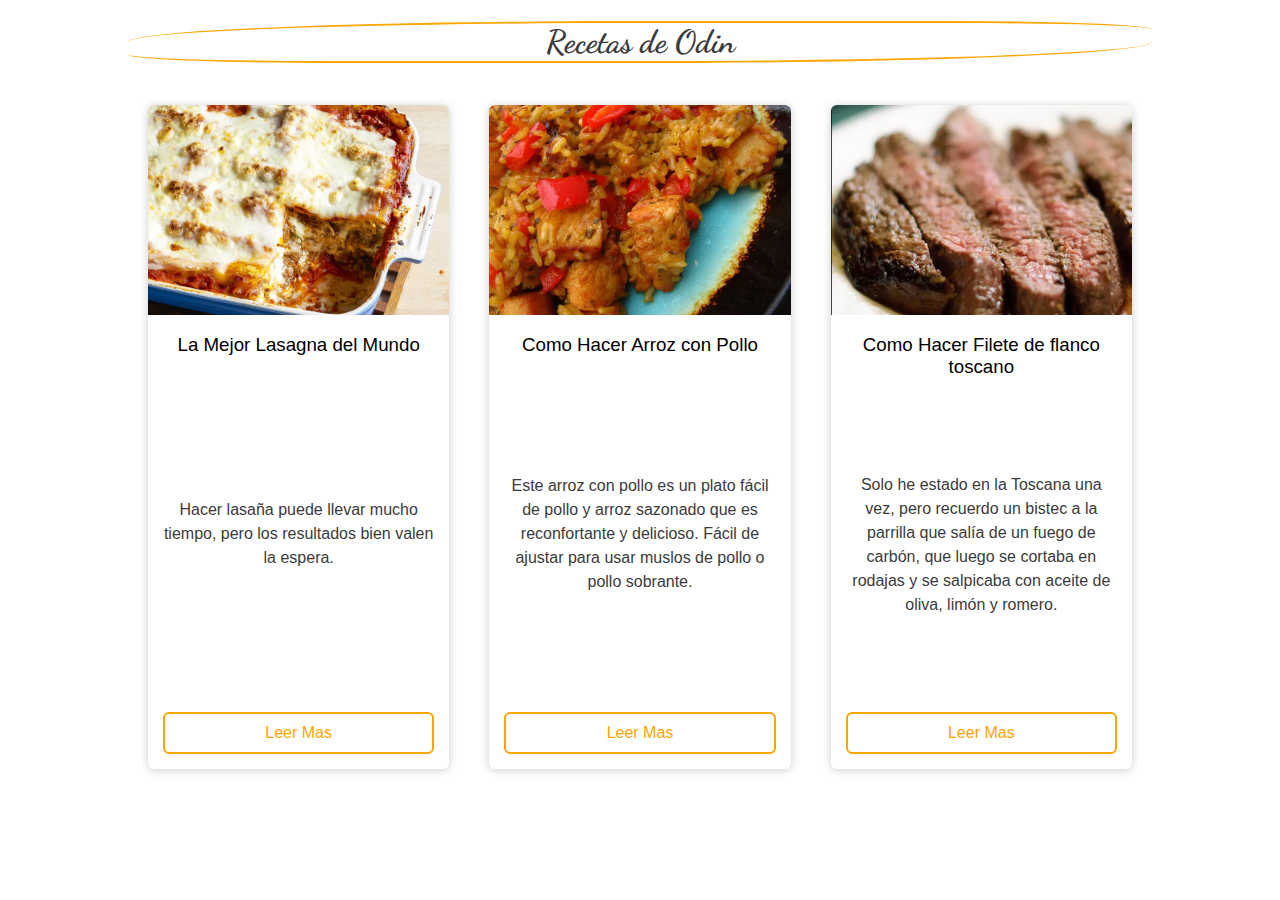
<file: index.html>
<!DOCTYPE html>
<html lang="en">
<head>
    <meta charset="UTF-8">
    <meta name="viewport" content="width=device-width, initial-scale=1.0">
    <link rel="stylesheet" href="./style.css">
    <title>Recetas de Odin</title>
</head>
<body>
    <h1>Recetas de Odin</h1>
    <ul>
        <li>
            <figure>
                <img src="./images/lasagna.png" alt="lasagna">
            </figure>
            <div>
                <h3>La Mejor Lasagna del Mundo</h3>
                <p>Hacer lasaña puede llevar mucho tiempo, pero los resultados bien valen la espera.</p>
                <a href="./recipes/lasagna.html">Leer Mas</a>
            </div>
            
        </li>
        <li>
            <figure>
                <img src="./images/arroz-con-pollo.png" alt="arroz-con-pollo">
            </figure>
            <div>
                <h3>Como Hacer Arroz con Pollo</h3>
                <p>Este arroz con pollo es un plato fácil de pollo y arroz sazonado que es reconfortante y delicioso. Fácil de ajustar para usar muslos de pollo o pollo sobrante.</p>
                <a href="./recipes/riceAndChicken.html">Leer Mas</a>
            </div>
            
        </li>
        <li>
            <figure>
                <img src="./images/Filete-de-flanco-toscano.png" alt="filete de carne">
            </figure>
            <div>
                <h3>Como Hacer Filete de flanco toscano</h3>
                <p>Solo he estado en la Toscana una vez, pero recuerdo un bistec a la parrilla que salía de un fuego de carbón, que luego se cortaba en rodajas y se salpicaba con aceite de oliva, limón y romero.</p>
                <a href="./recipes/tuscanFlankSteak.html">Leer Mas</a>
            </div>
            
        </li>
        
    </ul>
    
    
</body>
</html>
</file>
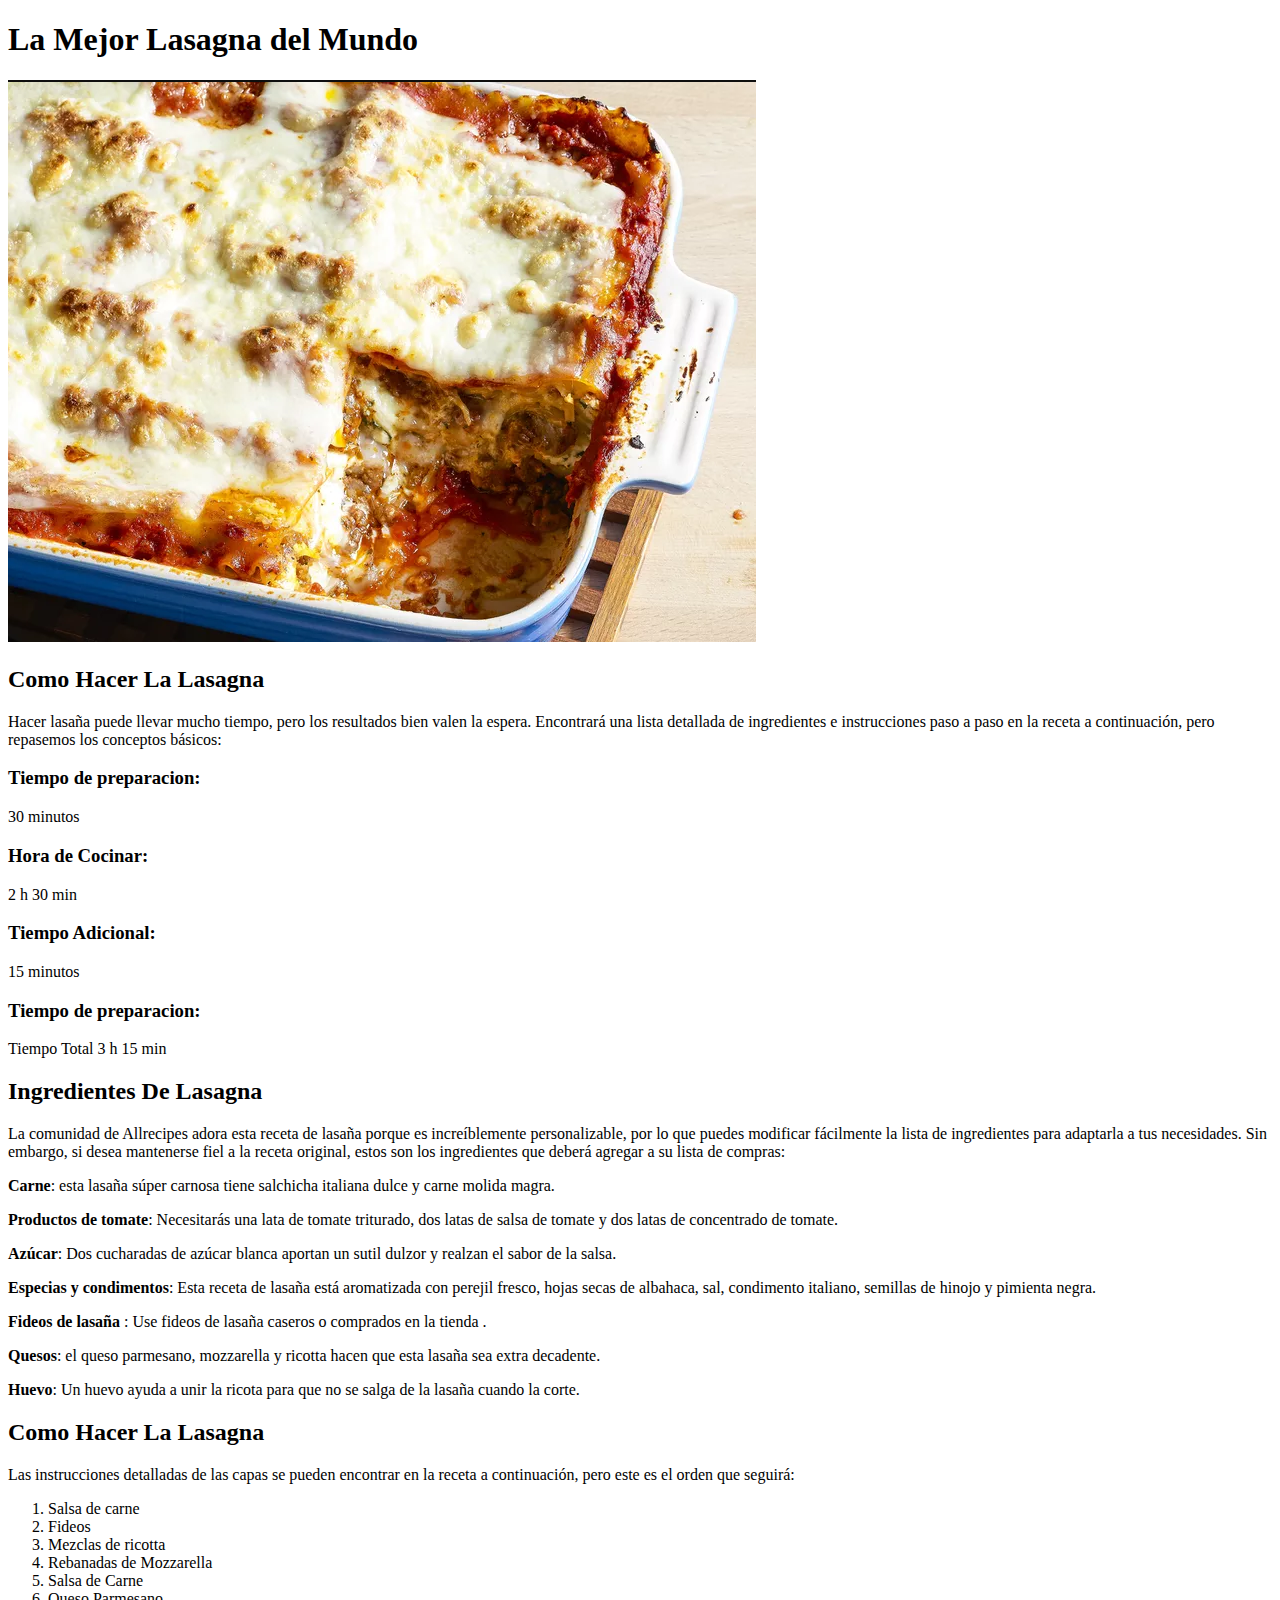
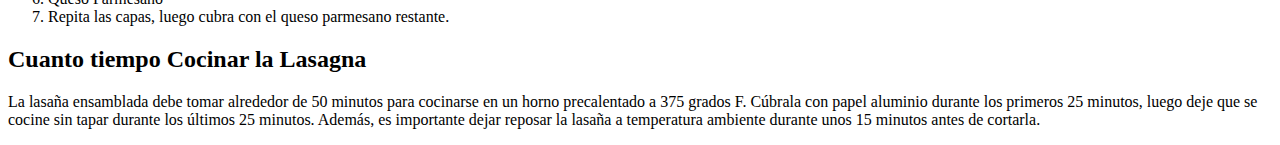
<file: recipes/lasagna.html>
<!DOCTYPE html>
<html lang="en">
<head>
    <meta charset="UTF-8">
    <meta name="viewport" content="width=device-width, initial-scale=1.0">
    <title>la mejor Lasagna del Mundo</title>
</head>
<body>
    <h1>La Mejor Lasagna del Mundo</h1>
    <img src="../images/lasagna.png" alt="plato con lasagna">
    <h2>Como Hacer La Lasagna</h2>
    <p>Hacer lasaña puede llevar mucho tiempo, pero los resultados bien valen la espera. Encontrará una lista detallada de ingredientes e instrucciones paso a paso en la receta a continuación, pero repasemos los conceptos básicos:</p>
    <h3>Tiempo de preparacion:</h3>
    <p>30 minutos</p>
    <h3>Hora de Cocinar:</h3>
    <p>2 h 30 min</p>
    <h3>Tiempo Adicional:</h3>
    <p>15 minutos</p>
    <h3>Tiempo de preparacion:</h3>
    <p>Tiempo Total 3 h 15 min</p>
    <h2>Ingredientes De Lasagna</h2>
    <p>La comunidad de Allrecipes adora esta receta de lasaña porque es increíblemente personalizable, por lo que puedes modificar fácilmente la lista de ingredientes para adaptarla a tus necesidades. Sin embargo, si desea mantenerse fiel a la receta original, estos son los ingredientes que deberá agregar a su lista de compras: </p>
    <p><strong>Carne</strong>: esta lasaña súper carnosa tiene salchicha italiana dulce y carne molida magra.</p>
    <p><strong>Productos de tomate</strong>: Necesitarás una lata de tomate triturado, dos latas de salsa de tomate y dos latas de concentrado de tomate.</p>
    <p><strong>Azúcar</strong>: Dos cucharadas de azúcar blanca aportan un sutil dulzor y realzan el sabor de la salsa.</p>
    <p><strong>Especias y condimentos</strong>: Esta receta de lasaña está aromatizada con perejil fresco, hojas secas de albahaca, sal, condimento italiano, semillas de hinojo y pimienta negra.</p>
    <p><strong>Fideos de lasaña </strong>: Use fideos de lasaña caseros o comprados en la tienda .</p>
    <p><strong>Quesos</strong>: el queso parmesano, mozzarella y ricotta hacen que esta lasaña sea extra decadente.</p>
    <p><strong>Huevo</strong>: Un huevo ayuda a unir la ricota para que no se salga de la lasaña cuando la corte.</p>
    <h2>Como Hacer La Lasagna</h2>
    <p>Las instrucciones detalladas de las capas se pueden encontrar en la receta a continuación, pero este es el orden que seguirá:</p>
    <ol>
        <li>Salsa de carne</li>
        <li>Fideos</li>
        <li>Mezclas de ricotta</li>
        <li>Rebanadas de Mozzarella</li>
        <li>Salsa de Carne</li>
        <li>Queso Parmesano</li>
        <li>Repita las capas, luego cubra con el queso parmesano restante.</li>
    </ol>
    <h2>Cuanto tiempo Cocinar la Lasagna</h2>
    <p>La lasaña ensamblada debe tomar alrededor de 50 minutos para cocinarse en un horno precalentado a 375 grados F. Cúbrala con papel aluminio durante los primeros 25 minutos, luego deje que se cocine sin tapar durante los últimos 25 minutos. Además, es importante dejar reposar la lasaña a temperatura ambiente durante unos 15 minutos antes de cortarla.</p>
    
</body>
</html>
</file>
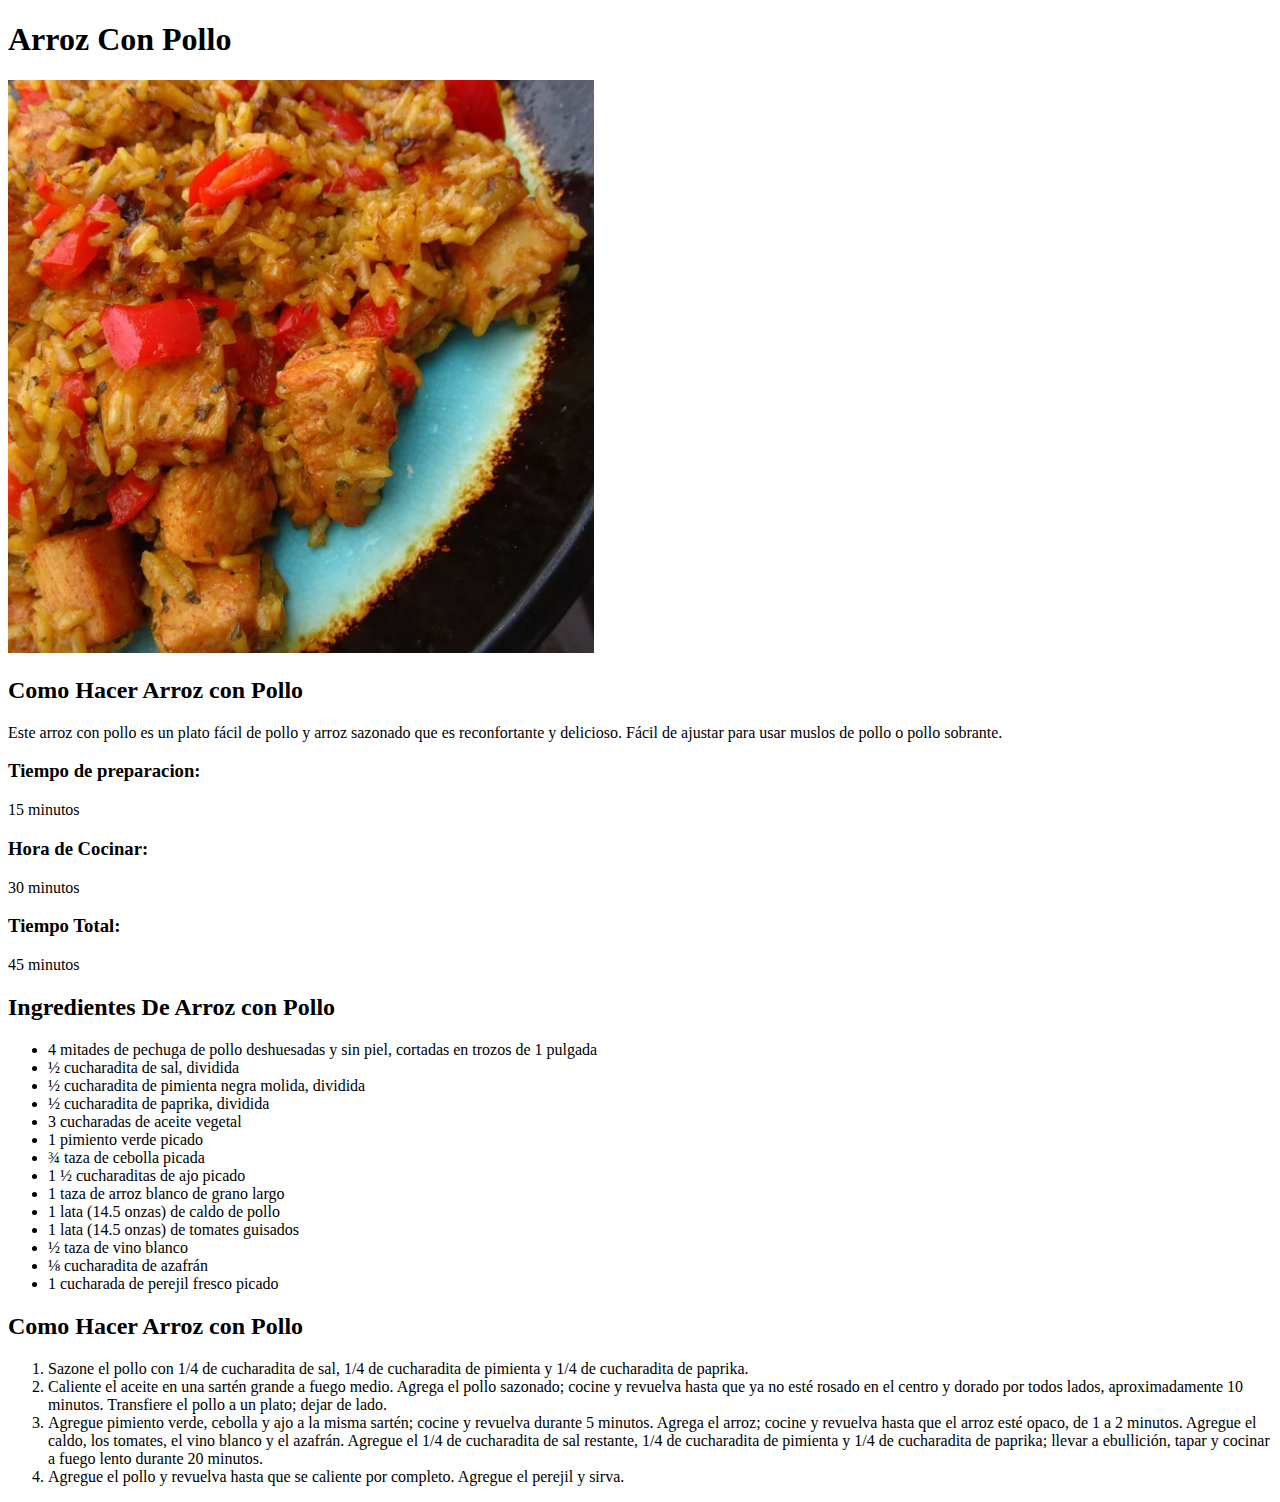
<file: recipes/riceAndChicken.html>
<!DOCTYPE html>
<html lang="en">
<head>
    <meta charset="UTF-8">
    <meta name="viewport" content="width=device-width, initial-scale=1.0">
    <title>Arroz Con Pollo</title>
</head>
<body>
    <h1>Arroz Con Pollo</h1>
    <img src="../images/arroz-con-pollo.png" alt="plato con arroz y pollo">
    <h2>Como Hacer Arroz con Pollo</h2>
    <p>Este arroz con pollo es un plato fácil de pollo y arroz sazonado que es reconfortante y delicioso. Fácil de ajustar para usar muslos de pollo o pollo sobrante.</p>
    <h3>Tiempo de preparacion:</h3>
    <p>15 minutos</p>
    <h3>Hora de Cocinar:</h3>
    <p>30 minutos</p>
    <h3>Tiempo Total:</h3>
    <p>45 minutos</p>
    <h2>Ingredientes De Arroz con Pollo</h2>
    <ul>
        <li>4 mitades de pechuga de pollo deshuesadas y sin piel, cortadas en trozos de 1 pulgada</li>
        <li>½ cucharadita de sal, dividida</li>
        <li>½ cucharadita de pimienta negra molida, dividida</li>
        <li>½ cucharadita de paprika, dividida</li>
        <li>3 cucharadas de aceite vegetal</li>
        <li>1 pimiento verde picado</li>
        <li>¾ taza de cebolla picada</li>
        <li>1 ½ cucharaditas de ajo picado</li>
        <li>1 taza de arroz blanco de grano largo</li>
        <li>1 lata (14.5 onzas) de caldo de pollo</li>
        <li>1 lata (14.5 onzas) de tomates guisados</li>
        <li>½ taza de vino blanco</li>
        <li>⅛ cucharadita de azafrán</li>
        <li>1 cucharada de perejil fresco picado</li>
    </ul>
    <h2>Como Hacer Arroz con Pollo</h2>
    <ol>
        <li>Sazone el pollo con 1/4 de cucharadita de sal, 1/4 de cucharadita de pimienta y 1/4 de cucharadita de paprika.</li>
        <li>Caliente el aceite en una sartén grande a fuego medio. Agrega el pollo sazonado; cocine y revuelva hasta que ya no esté rosado en el centro y dorado por todos lados, aproximadamente 10 minutos. Transfiere el pollo a un plato; dejar de lado.</li>
        <li>Agregue pimiento verde, cebolla y ajo a la misma sartén; cocine y revuelva durante 5 minutos. Agrega el arroz; cocine y revuelva hasta que el arroz esté opaco, de 1 a 2 minutos. Agregue el caldo, los tomates, el vino blanco y el azafrán. Agregue el 1/4 de cucharadita de sal restante, 1/4 de cucharadita de pimienta y 1/4 de cucharadita de paprika; llevar a ebullición, tapar y cocinar a fuego lento durante 20 minutos.</li>
        <li>Agregue el pollo y revuelva hasta que se caliente por completo. Agregue el perejil y sirva.</li>
    </ol>
</body>
</html>
</file>
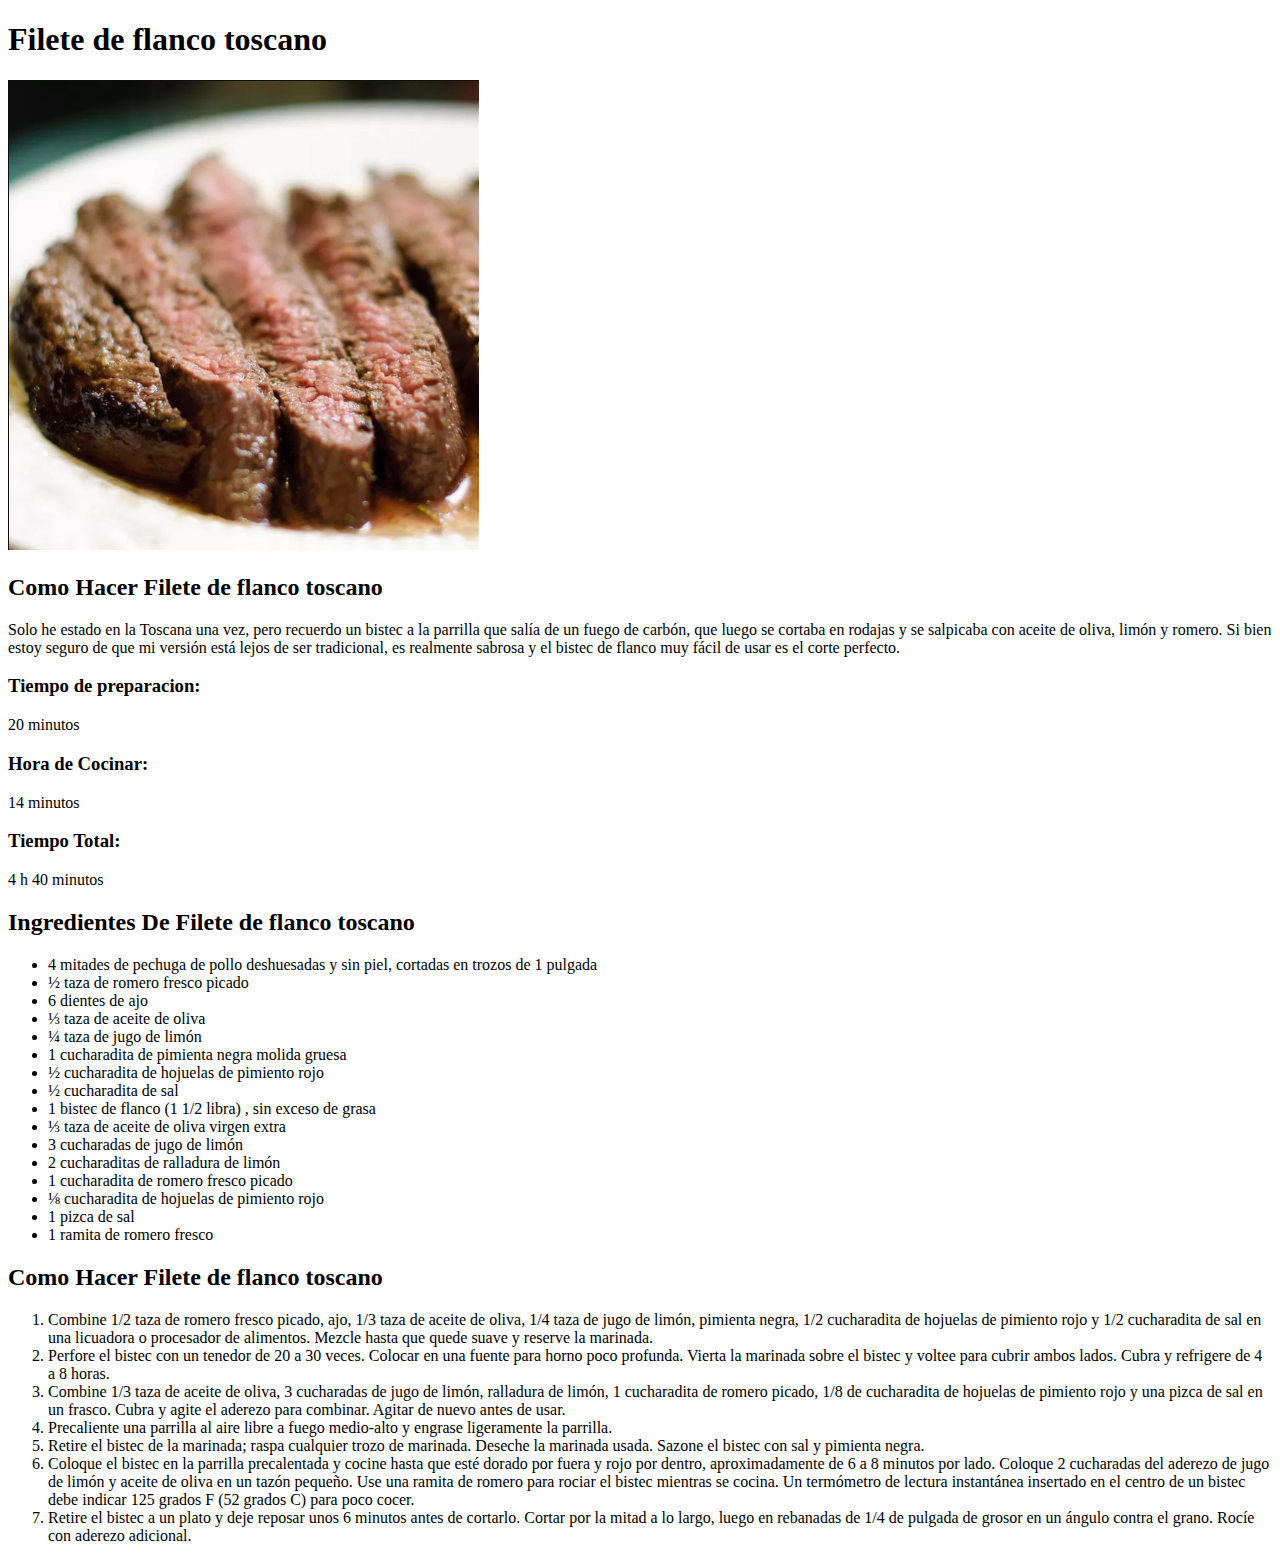
<file: recipes/tuscanFlankSteak.html>
<!DOCTYPE html>
<html lang="en">
<head>
    <meta charset="UTF-8">
    <meta name="viewport" content="width=device-width, initial-scale=1.0">
    <title>Filete de flanco toscano</title>
</head>
<body>
    <h1>Filete de flanco toscano</h1>
    <img src="../images/Filete-de-flanco-toscano.png" alt="Filete de flanco toscano">
    <h2>Como Hacer Filete de flanco toscano</h2>
    <p>Solo he estado en la Toscana una vez, pero recuerdo un bistec a la parrilla que salía de un fuego de carbón, que luego se cortaba en rodajas y se salpicaba con aceite de oliva, limón y romero. Si bien estoy seguro de que mi versión está lejos de ser tradicional, es realmente sabrosa y el bistec de flanco muy fácil de usar es el corte perfecto.</p>
    <h3>Tiempo de preparacion:</h3>
    <p>20 minutos</p>
    <h3>Hora de Cocinar:</h3>
    <p>14 minutos</p>
    <h3>Tiempo Total:</h3>
    <p>4 h 40 minutos</p>
    <h2>Ingredientes De Filete de flanco toscano</h2>
    <ul>
        <li>4 mitades de pechuga de pollo deshuesadas y sin piel, cortadas en trozos de 1 pulgada</li>
        <li>½ taza de romero fresco picado</li>
        <li>6 dientes de ajo</li>
        <li>⅓ taza de aceite de oliva</li>
        <li>¼ taza de jugo de limón</li>
        <li>1 cucharadita de pimienta negra molida gruesa</li>
        <li>½ cucharadita de hojuelas de pimiento rojo</li>
        <li>½ cucharadita de sal</li>
        <li>1 bistec de flanco (1 1/2 libra) , sin exceso de grasa</li>
        <li>⅓ taza de aceite de oliva virgen extra</li>
        <li>3 cucharadas de jugo de limón</li>
        <li>2 cucharaditas de ralladura de limón</li>
        <li>1 cucharadita de romero fresco picado</li>
        <li>⅛ cucharadita de hojuelas de pimiento rojo</li>
        <li>1 pizca de sal</li>
        <li>1 ramita de romero fresco</li>
    </ul>
    <h2>Como Hacer Filete de flanco toscano</h2>
    <ol>
        <li>Combine 1/2 taza de romero fresco picado, ajo, 1/3 taza de aceite de oliva, 1/4 taza de jugo de limón, pimienta negra, 1/2 cucharadita de hojuelas de pimiento rojo y 1/2 cucharadita de sal en una licuadora o procesador de alimentos. Mezcle hasta que quede suave y reserve la marinada.</li>
        <li>Perfore el bistec con un tenedor de 20 a 30 veces. Colocar en una fuente para horno poco profunda. Vierta la marinada sobre el bistec y voltee para cubrir ambos lados. Cubra y refrigere de 4 a 8 horas.</li>
        <li>Combine 1/3 taza de aceite de oliva, 3 cucharadas de jugo de limón, ralladura de limón, 1 cucharadita de romero picado, 1/8 de cucharadita de hojuelas de pimiento rojo y una pizca de sal en un frasco. Cubra y agite el aderezo para combinar. Agitar de nuevo antes de usar.</li>
        <li>Precaliente una parrilla al aire libre a fuego medio-alto y engrase ligeramente la parrilla.</li>
        <li>Retire el bistec de la marinada; raspa cualquier trozo de marinada. Deseche la marinada usada. Sazone el bistec con sal y pimienta negra.</li>
        <li>Coloque el bistec en la parrilla precalentada y cocine hasta que esté dorado por fuera y rojo por dentro, aproximadamente de 6 a 8 minutos por lado. Coloque 2 cucharadas del aderezo de jugo de limón y aceite de oliva en un tazón pequeño. Use una ramita de romero para rociar el bistec mientras se cocina. Un termómetro de lectura instantánea insertado en el centro de un bistec debe indicar 125 grados F (52 grados C) para poco cocer.</li>
        <li>Retire el bistec a un plato y deje reposar unos 6 minutos antes de cortarlo. Cortar por la mitad a lo largo, luego en rebanadas de 1/4 de pulgada de grosor en un ángulo contra el grano. Rocíe con aderezo adicional.</li>
    </ol>
</body>
</html>
</file>
<file: style.css>
@import url('https://fonts.googleapis.com/css2?family=Dancing+Script:wght@400;500;600;700&family=Ubuntu&display=swap');

* {
    box-sizing: border-box;
    padding: 0;
    padding: 0;
}

body {
    margin: 0 10%;
    font-family: Verdana, Geneva, Tahoma, sans-serif;
    
}

h1 {
    text-align: center;
    border-top: 2px solid orange;
    border-bottom: 2px solid orange;
    border-radius: 50% 20%;
    font-family: 'Dancing Script', cursive;
    color: rgb(59, 59, 59);
}

ul {
    width: auto;
    margin: 10px auto;
    display: flex;
    justify-content: space-between;
    max-width: 1100px;
    list-style: none;
    flex-wrap: wrap;
}

li {
    width: 100%;
    margin: 20px;
    border-radius: 6px;
    overflow: hidden;
    background: #fff;
    box-shadow: 0px 1px 10px rgba(0, 0, 0, 0.2);
    cursor: default;
    transition: all 400ms ease;
    flex: 250px;
    max-width: 400px;
    min-width: 250px;
}

li:hover {
    box-shadow: 5px 5px 20px rgba(0, 0, 0, 0.4);
    transform: translateY(-2%);
}

figure {
    margin: 0;
}

li img {
    width: 100%;
    height: 210px;
    object-fit: cover;
}
ul li div {
    padding: 15px;
    text-align: center;
    min-height: 50vh;
    display: flex;
    flex-direction: column;
    justify-content: space-between;
}

li div p {
    line-height: 1.5;
    color: rgb(59, 59, 59);
    margin: 0;
}

li div h3 {
    font-weight: 400;
    margin: 0;
}

li div a {
    text-decoration: none;
    color: rgb(59, 59, 59);
    margin: 0;
    padding: 10px;
    border: 2px solid orange;
    border-radius: 6px;
    color: orange;
    tab-size: 24px;
    transition: all 400ms ease;
    
}

li div a:hover {
    color: white;
    background-color: orange;
    box-shadow: 0px 1px 10px rgba(255, 165, 0);
    font-weight: 600;
}
</file>
